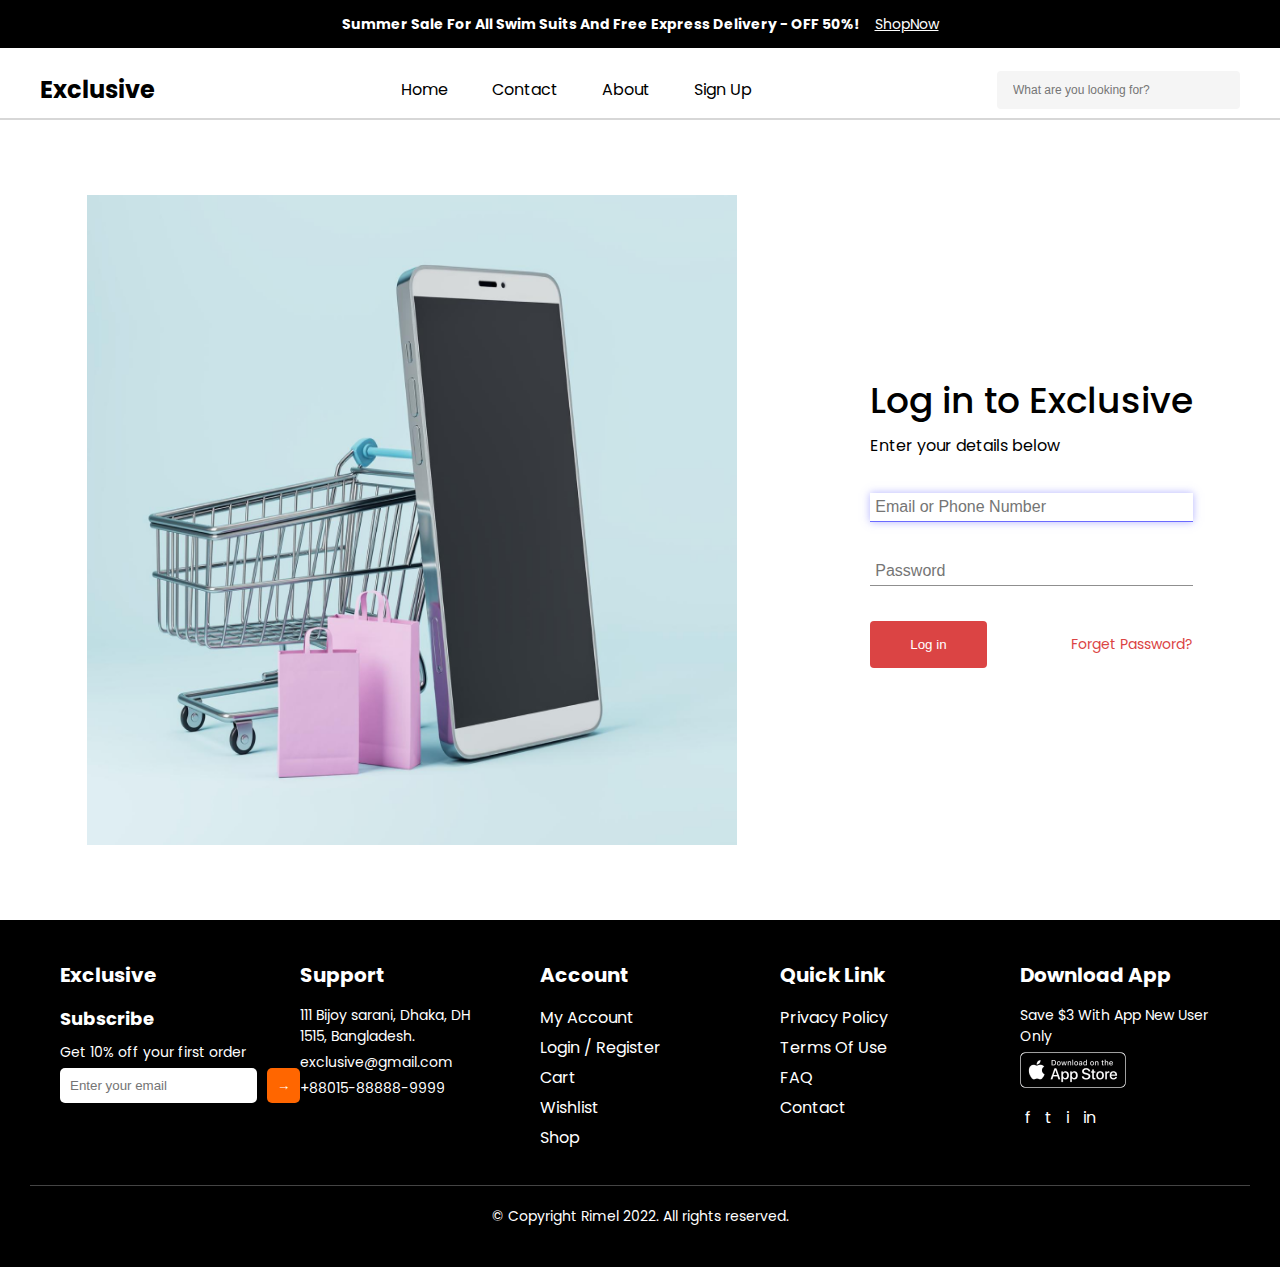
<file: index.html>
<!DOCTYPE html>
<html lang="en">
<head>
    <meta charset="UTF-8">
    <meta name="viewport" content="width=device-width, initial-scale=1.0">
    <title>Document</title>
    <link rel="stylesheet" href="css/importer.min.css">
    <link rel="stylesheet" href="https://cdnjs.cloudflare.com/ajax/libs/font-awesome/6.6.0/css/all.min.css" integrity="sha512-Kc323vGBEqzTmouAECnVceyQqyqdsSiqLQISBL29aUW4U/M7pSPA/gEUZQqv1cwx4OnYxTxve5UMg5GT6L4JJg==" crossorigin="anonymous" referrerpolicy="no-referrer" />
</head>
<body>
    <div class="announce">
        <div class="container">
            <div class="info">
                <h3>Summer Sale For All Swim Suits And Free Express Delivery - OFF 50%!</h3>
                <a>ShopNow</a>
            </div>
        </div>
    </div>

    <header class="header">
        <div class="container">
            <div class="navbar">
                <div class="logo">
                    <h2>Exclusive</h2>
                </div>

                <ul class="collection">
                    <li class="list"><a href="#">Home</a></li>
                    <li class="list"><a href="#">Contact</a></li>
                    <li class="list"><a href="#">About</a></li>
                    <li class="list"><a href="#">Sign Up</a></li>
                </ul>
                <div class="search">
                    <input type="text" placeholder="What are you looking for?" maxlength="30">
                </div>
                <div class="burger">
                    <i class="fa-solid fa-bars"></i>
                </div>
            </div>
        </div>
    </header>
    
    
    <div class="line"></div>

    <main class="main">
        <div class="container-new">
            <div class="content">
                <div class="image">
                    <img src="assets/phone.png">
                </div>
                <form action="" class="login">
                    <div class="login__title">
                        <h2>Log in to Exclusive</h2>
                        <p>Enter your details below</p>
                    </div>

                    <input type="text" placeholder="Email or Phone Number" required autofocus>
                    <input type="Password" placeholder="Password" required autocomplete="off">
                    <div class="login__buttons">
                        <div class="login-btn">
                            <button>Log in</button>
                        </div>
                        <div class="forgot-pass">
                            <a>Forget Password?</a>
                        </div>
                    </div>
                </form>
            </div>
        </div>
    </main>

    <footer class="footer">
        <div class="container">
            <div class="footer-contain">
                <div class="footer__section">
                    <h3>Exclusive</h3>
                    <h4>Subscribe</h4>
                    <p>Get 10% off your first order</p>
                    <div class="inp">
                        <input type="email" placeholder="Enter your email">
                        <button>→</button>
                    </div>
                </div>
                <div class="footer__section">
                    <h3>Support</h3>
                    <p>111 Bijoy sarani, Dhaka, DH 1515, Bangladesh.</p>
                    <p>exclusive@gmail.com</p>
                    <p>+88015-88888-9999</p>
                </div>
                <div class="footer__section first">
                    <h3>Account</h3>
                    <ul>
                        <li><a href="#">My Account</a></li>
                        <li><a href="#">Login / Register</a></li>
                        <li><a href="#">Cart</a></li>
                        <li><a href="#">Wishlist</a></li>
                        <li><a href="#">Shop</a></li>
                    </ul>
                </div>
                <div class="footer__section">
                    <h3>Quick Link</h3>
                    <ul>
                        <li><a href="#">Privacy Policy</a></li>
                        <li><a href="#">Terms Of Use</a></li>
                        <li><a href="#">FAQ</a></li>
                        <li><a href="#">Contact</a></li>
                    </ul>
                </div>
                <div class="footer__section">
                    <h3>Download App</h3>
                    <p>Save $3 With App New User Only</p>
                    <img src="assets/download-appstore.png">
                    <div class="social-icons">
                        <a href="#">f</a>
                        <a href="#">t</a>
                        <a href="#">i</a>
                        <a href="#">in</a>
                    </div>
                </div>
            </div>
            <div class="footer__copyright">
                <p>© Copyright Rimel 2022. All rights reserved.</p>
            </div>
        </div>
    </footer>
    
    <script src="js/app.js"></script>
</body>
</html>
</file>
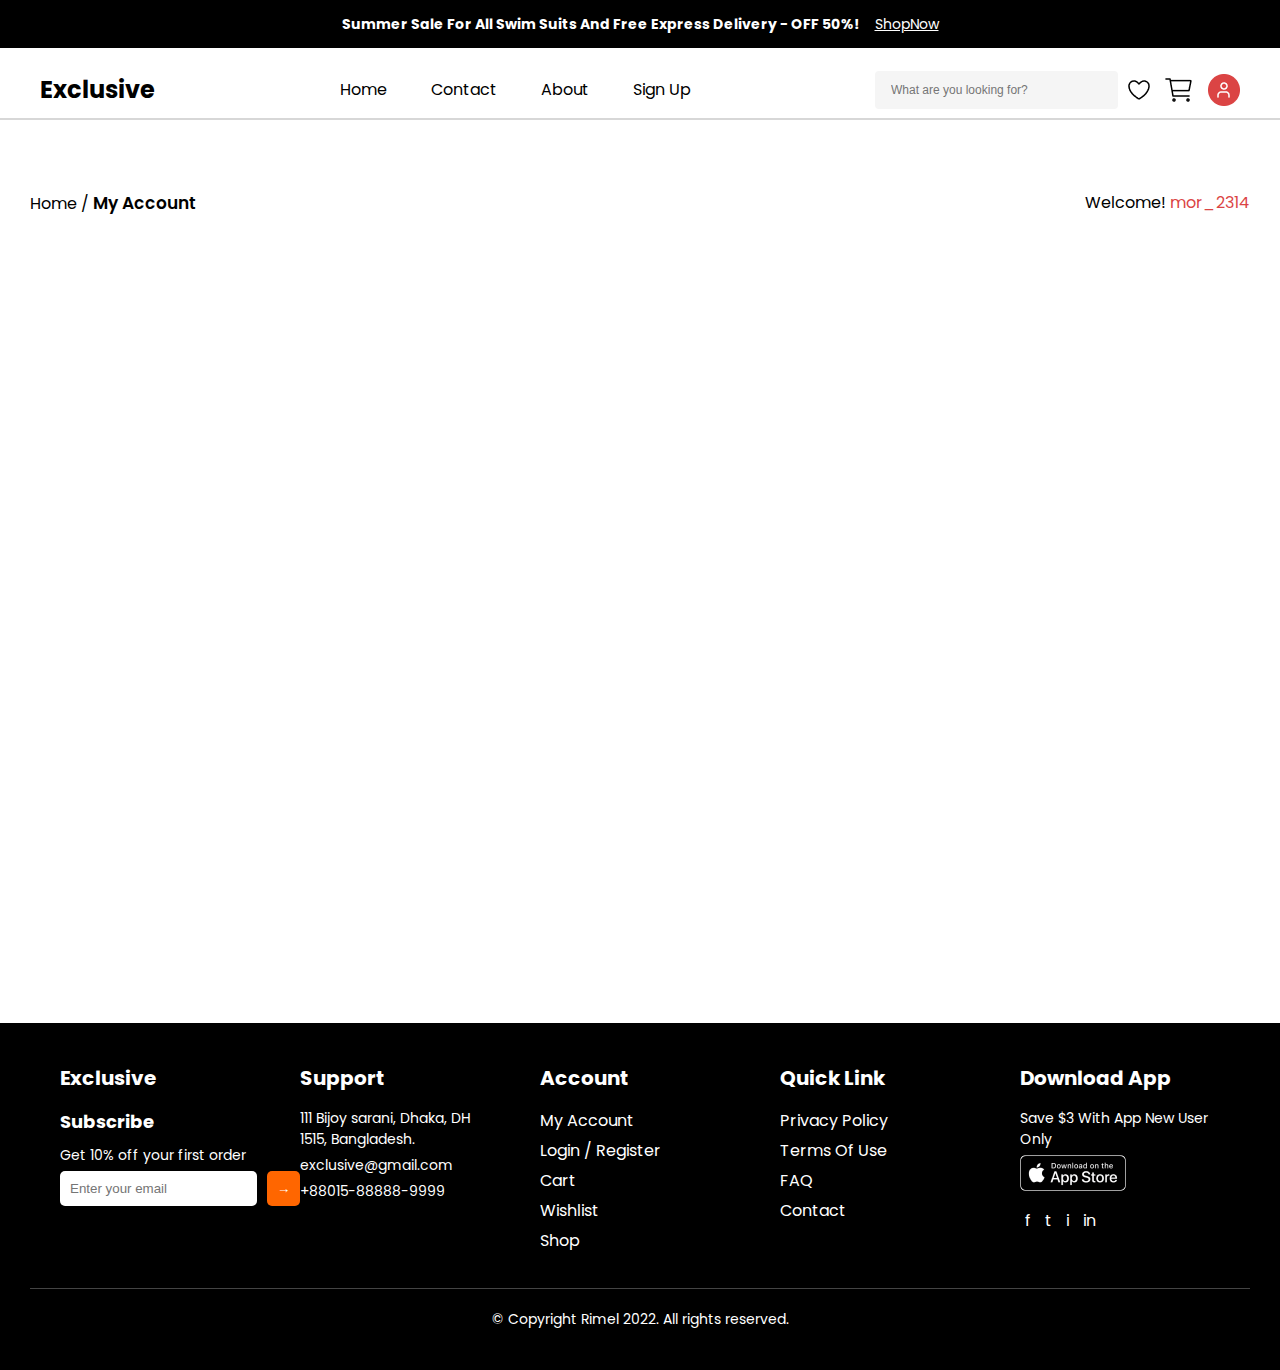
<file: pages/profile.html>
<!DOCTYPE html>
<html lang="en">
<head>
    <meta charset="UTF-8">
    <meta name="viewport" content="width=device-width, initial-scale=1.0">
    <title>Document</title>
    <link rel="stylesheet" href="/css//main.min.css">
    <link rel="stylesheet" href="https://cdnjs.cloudflare.com/ajax/libs/font-awesome/6.6.0/css/all.min.css" integrity="sha512-Kc323vGBEqzTmouAECnVceyQqyqdsSiqLQISBL29aUW4U/M7pSPA/gEUZQqv1cwx4OnYxTxve5UMg5GT6L4JJg==" crossorigin="anonymous" referrerpolicy="no-referrer" />
</head>
<body>
    <div class="announce">
        <div class="container">
            <div class="info">
                <h3>Summer Sale For All Swim Suits And Free Express Delivery - OFF 50%!</h3>
                <a>ShopNow</a>
            </div>
        </div>
    </div>

    <header class="header">
        <div class="container">
            <div class="navbar">
                <div class="logo">
                    <h2>Exclusive</h2>
                </div>

                <ul class="collection">
                    <li class="list"><a href="#">Home</a></li>
                    <li class="list"><a href="#">Contact</a></li>
                    <li class="list"><a href="#">About</a></li>
                    <li class="list"><a href="#">Sign Up</a></li>
                </ul>
                <div class="search">
                    <input type="text" placeholder="What are you looking for?" maxlength="30">
                    <div class="pngs">
                        <img src="/assets/Vector.png" alt="">
                        <img src="/assets/Cart1 with buy.png" alt="">
                        <img src="/assets/user.png" alt="">
                    </div>
                </div>
                <div class="burger">
                    <i class="fa-solid fa-bars"></i>
                </div>
            </div>
        </div>
    </header>
    <div class="line"></div>

    <div class="path">
        <div class="container">
            <div class="path-info">
                <div class="history">
                    <h4>Home / <span>My Account</span></h4>
                </div>
                <div class="user"><h4>Welcome! <span>mor_2314</span></h4></div>
            </div>
        </div>
    </div>

    <main class="main">
        <div class="container">
            <div class="profile">
                <div class="sidebar">
                  <h4 class="sidebar__title">Manage My Account</h4>
                  <ul class="sidebar__menu">
                    <li class="sidebar__menu-item active">My Profile</li>
                    <li class="sidebar__menu-item">Address Book</li>
                    <li class="sidebar__menu-item">My Payment Options</li>
                  </ul>
              
                  <h4 class="sidebar__title">My Orders</h4>
                  <ul class="sidebar__menu">
                    <li class="sidebar__menu-item">My Returns</li>
                    <li class="sidebar__menu-item">My Cancellations</li>
                  </ul>
              
                  <h4 class="sidebar__title">My WishList</h4>
                </div>
              
                <div class="content">
                  <h2 class="content__title">Edit Your Profile</h2>
                  <form class="form">
                    <div class="form-group">
                      <label>First Name</label>
                      <input type="text" value="Md" disabled>
                    </div>
                    <div class="form-group">
                      <label>Last Name</label>
                      <input type="text" value="Rimel" disabled>
                    </div>
                    <div class="form-group">
                      <label>Email</label>
                      <input type="email" value="rimel1111@gmail.com" disabled>
                    </div>
                    <div class="form-group">
                      <label>Address</label>
                      <input type="text" value="Kingston, 5236, United State" disabled>
                    </div>
                    <div class="form-group">
                      <label>Current Password</label>
                      <input type="password" placeholder="Current Passwod">
                    </div>
                    <div class="form-group">
                      <label>New Password</label>
                      <input type="password" placeholder="New Password">
                    </div>
                    <div class="form-group">
                      <label>Confirm New Password</label>
                      <input type="password" placeholder="Confirm New Password">
                    </div>
                    <div class="form-actions">
                      <button type="button" class="cancel">Cancel</button>
                      <button type="submit" class="save">Save Changes</button>
                    </div>
                  </form>
                </div>
              </div>
        </div>
    </main>

    <footer class="footer">
        <div class="container">
            <div class="footer-contain">
                <div class="footer__section">
                    <h3>Exclusive</h3>
                    <h4>Subscribe</h4>
                    <p>Get 10% off your first order</p>
                    <div class="inp">
                        <input type="email" placeholder="Enter your email">
                        <button>→</button>
                    </div>
                </div>
                <div class="footer__section">
                    <h3>Support</h3>
                    <p>111 Bijoy sarani, Dhaka, DH 1515, Bangladesh.</p>
                    <p>exclusive@gmail.com</p>
                    <p>+88015-88888-9999</p>
                </div>
                <div class="footer__section first">
                    <h3>Account</h3>
                    <ul>
                        <li><a href="#">My Account</a></li>
                        <li><a href="#">Login / Register</a></li>
                        <li><a href="#">Cart</a></li>
                        <li><a href="#">Wishlist</a></li>
                        <li><a href="#">Shop</a></li>
                    </ul>
                </div>
                <div class="footer__section">
                    <h3>Quick Link</h3>
                    <ul>
                        <li><a href="#">Privacy Policy</a></li>
                        <li><a href="#">Terms Of Use</a></li>
                        <li><a href="#">FAQ</a></li>
                        <li><a href="#">Contact</a></li>
                    </ul>
                </div>
                <div class="footer__section">
                    <h3>Download App</h3>
                    <p>Save $3 With App New User Only</p>
                    <img src="/assets/download-appstore.png">
                    <div class="social-icons">
                        <a href="#">f</a>
                        <a href="#">t</a>
                        <a href="#">i</a>
                        <a href="#">in</a>
                    </div>
                </div>
            </div>
            <div class="footer__copyright">
                <p>© Copyright Rimel 2022. All rights reserved.</p>
            </div>
        </div>
    </footer>
</body>
</html>
</file>
<file: css/importer.min.css>
@import"https://fonts.googleapis.com/css2?family=Poppins:wght@400;500;600;700&display=swap";body{font-family:"Poppins",sans-serif}*{margin:0;padding:0;box-sizing:border-box}:root{--red: #DB4444}.container{max-width:1260px;width:100%;margin:0 auto;padding:0 20px}.line{border:.2px solid rgba(0,0,0,.1568627451)}.announce{background:#000;color:#fff}.announce .info{display:flex;align-items:center;justify-content:center;gap:15px;height:48px;cursor:default}.announce .info h3{font-size:14px}.announce .info a{text-decoration:underline;cursor:pointer;font-size:14px}.navbar{display:flex;justify-content:space-between;align-items:center;height:70px;padding:13px 10px 0 10px}.navbar .logo{font-weight:700;cursor:pointer}.navbar .collection{display:flex;gap:44px;list-style-type:none;font-size:16px}.navbar .collection a{text-decoration:none;color:#000;transition:.3s ease}.navbar .collection a:hover{color:var(--red)}.navbar .search{position:relative}.navbar .search input{width:243px;height:38px;background:#f5f5f5;font-size:12px;border:1px solid rgba(0,0,0,0);padding:15px;border-radius:4px;transition:border-color .3s ease,box-shadow .3s ease;outline:none}.navbar .search input:focus{border-color:#6a6aff;box-shadow:0 0 8px rgba(106,106,255,.5)}.navbar .search i{position:absolute;right:15px;bottom:12px}.burger{display:none;cursor:pointer}@media(max-width: 960px){.announce .info h3{font-size:13px}.navbar{position:relative;justify-content:space-between;align-items:center}.collection{display:none;flex-direction:column;width:100%;transition:max-height .3s ease-out,opacity .3s ease-out;max-height:0;overflow:hidden;opacity:0}.search{display:none}.burger{display:block}.collection.show{display:flex;max-height:500px;opacity:1}}@media(max-width: 400px){.announce .info h3{font-size:11px}}.container-new{max-width:1600px;width:100%;margin:0 auto;padding:0 20px}.main{padding-top:50px;padding-bottom:50px}.main .content{display:flex;justify-content:space-around;align-items:center;height:700px}.main .content .image{width:650px;height:650px;display:flex;align-items:center;justify-content:center;background:#cbe4e8}.main .content .image img{width:100%;height:100%;-o-object-fit:fill;object-fit:fill}.main .login{display:flex;flex-direction:column;gap:35px}.main .login__title{display:flex;gap:5px;flex-direction:column}.main .login__title h2{font-size:36px;font-weight:500}.main .login input{border:none;border-bottom:1px solid rgba(0,0,0,.4392156863);font-size:16px;font-weight:400;outline:none;padding:5px;transition:border-color .3s ease,box-shadow .3s ease}.main .login input:focus{border-bottom:1px solid #6a6aff;box-shadow:0 0 8px rgba(106,106,255,.5)}.main .login__buttons{display:flex;justify-content:space-between;align-items:center}.main .login__buttons .forgot-pass{font-size:14px;color:var(--red);cursor:pointer;transition:.3s ease}.main .login__buttons .forgot-pass:hover{color:#6a6aff}.main .login__buttons .login-btn button{padding:16px 40px;border-radius:4px;border:none;background:var(--red);color:#fff;font-weight:500;transition:.3s ease;cursor:pointer}.main .login__buttons .login-btn button:hover{background:#6a6aff}@media(max-width: 786px){.main .content{flex-direction:column;align-items:center;justify-content:center;padding-bottom:100px}.main .content .image{display:none;background:none;width:50%;margin-right:0}.main .content .image img{width:100%;-o-object-fit:contain;object-fit:contain}}@media(max-width: 1080px){.main .content .image{background:none;width:45%;margin-right:20px}.main .content .image img{width:100%;-o-object-fit:contain;object-fit:contain}}.footer{background-color:#000;color:#fff;padding:40px 0}.footer .footer-contain{display:flex;justify-content:space-between;align-items:flex-start;max-width:1200px;margin:0 auto;flex-wrap:nowrap}.footer .footer__section{flex:1;min-width:180px;max-width:200px;margin:0 20px}.footer .footer__section .inp{display:flex}.footer .footer__section h3{margin-bottom:15px;font-size:20px;font-weight:bold}.footer .footer__section h4{margin-bottom:10px;font-size:18px;font-weight:bold}.footer .footer__section p{margin:5px 0;font-size:14px}.footer .footer__section input[type=email]{padding:10px;border:none;border-radius:5px;margin-right:10px}.footer .footer__section button{padding:10px;background-color:#f60;color:#fff;border:none;border-radius:5px;cursor:pointer}.footer .footer__section ul{list-style-type:none;padding:0}.footer .footer__section ul li{margin:5px 0}.footer .footer__section ul li a{color:#fff;text-decoration:none}.footer .footer__section ul li a:hover{text-decoration:underline}.footer .footer__section .social-icons{margin-top:10px}.footer .footer__section .social-icons a{color:#fff;margin:0 5px;text-decoration:none}.footer .footer__copyright{text-align:center;margin-top:30px;padding-top:20px;border-top:1px solid #444}.footer .footer__copyright p{font-size:14px}@media(max-width: 1120px){.footer-contain{flex-direction:column;align-items:center}.footer__section{display:none}.footer__section:first-of-type{display:block}.footer__copyright{display:block;margin-top:20px;text-align:center}}@media(max-width: 480px){h3{font-size:16px}h4{font-size:14px}p,button{font-size:12px}input[type=email]{width:90%;margin-bottom:10px}.social-icons{margin-top:10px}.social-icons a{margin:0 5px;font-size:12px}}.announce .info{transition:transform .3s ease,background-color .3s ease}.announce .info:hover{background-color:rgba(255,255,255,.1);transform:translateY(-2px)}.footer .footer__section{transition:transform .3s ease,box-shadow .3s ease}.footer .footer__section:hover{transform:scale(1.05);box-shadow:0 4px 20px rgba(0,0,0,.2)}.footer button{transition:background-color .3s ease,transform .3s ease}.footer button:hover{background-color:#ff8533;transform:translateY(-3px)}.login__buttons .login-btn button{transition:background .3s ease,transform .3s ease}.login__buttons .login-btn button:hover{background:#6a6aff;transform:translateY(-3px) rotateY(5deg)}.login__buttons .forgot-pass{transition:color .3s ease}.login__buttons .forgot-pass:hover{color:#6a6aff;text-decoration:underline;transform:scale(1.1)}.navbar .collection a{transition:color .3s ease,transform .3s ease,text-shadow .3s ease}.navbar .collection a:hover{color:var(--red);transform:translateY(-3px) scale(1.05);text-shadow:0 0 10px rgba(106,106,255,.7)}.navbar .burger{transition:transform .3s ease}.navbar .burger:hover{transform:rotate(90deg) scale(1.1)}.image{transition:transform .3s ease,box-shadow .3s ease}.image:hover{transform:perspective(600px) rotateY(10deg) scale(1.05);box-shadow:0 10px 30px rgba(0,0,0,.3)}.burger-menu{transition:opacity .3s ease}.burger-menu.show{opacity:1;transform:translateZ(0);animation:pop-in .3s forwards}@keyframes pop-in{0%{opacity:0;transform:scale(0.8)}100%{opacity:1;transform:scale(1)}}/*# sourceMappingURL=importer.min.css.map */
</file>
<file: css/main.min.css>
@import"https://fonts.googleapis.com/css2?family=Poppins:wght@400;500;600;700&display=swap";.announce{background:#000;color:#fff}.announce .info{display:flex;align-items:center;justify-content:center;gap:15px;height:48px;cursor:default}.announce .info h3{font-size:14px}.announce .info a{text-decoration:underline;cursor:pointer;font-size:14px}.navbar{display:flex;justify-content:space-between;align-items:center;height:70px;padding:13px 10px 0 10px}.navbar .logo{font-weight:700;cursor:pointer}.navbar .collection{display:flex;gap:44px;list-style-type:none;font-size:16px}.navbar .collection a{text-decoration:none;color:#000;transition:.3s ease}.navbar .collection a:hover{color:var(--red)}.navbar .search{display:flex;align-items:center;gap:10px}.navbar .search input{width:243px;height:38px;background:#f5f5f5;font-size:12px;border:1px solid rgba(0,0,0,0);padding:15px;border-radius:4px;transition:border-color .3s ease,box-shadow .3s ease;outline:none}.navbar .search input:focus{border-color:#6a6aff;box-shadow:0 0 8px rgba(106,106,255,.5)}.navbar .search i{position:absolute;right:50px;bottom:12px}.navbar .search .pngs{display:flex;align-items:center;gap:13px}.burger{display:none;cursor:pointer}@media(max-width: 960px){.announce .info h3{font-size:13px}.navbar{position:relative;justify-content:space-between;align-items:center}.navbar .search{display:none}.navbar .search .pngs{display:none}.collection{display:none;flex-direction:column;width:100%;transition:max-height .3s ease-out,opacity .3s ease-out;max-height:0;overflow:hidden;opacity:0}.burger{display:block}.collection.show{display:flex;max-height:500px;opacity:1}}@media(max-width: 400px){.announce .info h3{font-size:11px}}body{font-family:"Poppins",sans-serif}*{margin:0;padding:0;box-sizing:border-box}:root{--red: #DB4444}.container{max-width:1260px;width:100%;margin:0 auto;padding:0 20px}.line{border:.2px solid rgba(0,0,0,.1568627451)}.path{padding:70px 0}.path .path-info{display:flex;justify-content:space-between}.path .path-info .history h4{font-weight:400}.path .path-info .history h4 span{font-weight:550;font-size:17px}.path .path-info .user h4{font-weight:400}.path .path-info .user h4 span{color:var(--red)}@media(max-width: 500px){.path .path-info .history h4{font-weight:400}.path .path-info .history h4 span{font-weight:550;font-size:14px}h4{font-size:10px}}@media(max-width: 400px){.path .path-info .history h4{font-weight:400}.path .path-info .history h4 span{font-weight:550;font-size:14px}h4{font-size:10px}.user{display:none}}.main{padding-bottom:100px}.profile{display:flex;padding:30px;background-color:#fff;width:100%;max-width:1200px;margin:20px auto;border-radius:8px;box-shadow:0 4px 16px rgba(0,0,0,.05)}.profile .sidebar{width:250px}.profile .sidebar__title{margin-bottom:10px;font-size:16px;color:#444;font-weight:700;padding-bottom:10px;border-bottom:1px solid #ddd}.profile .sidebar__menu{list-style:none;padding:20px 0;margin-top:15px}.profile .sidebar__menu-item{padding:15px 0;color:#666;font-weight:600;font-size:16px;cursor:pointer;transition:all .3s ease}.profile .sidebar__menu-item:hover{color:#ff3b3f}.profile .sidebar__menu-item.active{color:#ff3b3f}.profile .content{flex:1;margin-left:60px}.profile .content__title{font-size:24px;color:#444;margin-bottom:30px}.profile .form{display:flex;flex-wrap:wrap}.profile .form .form-group{width:50%;padding:15px}.profile .form .form-group label{display:block;font-size:14px;margin-bottom:8px;color:#444}.profile .form .form-group input{width:100%;padding:12px;border:1px solid #ddd;border-radius:6px;background-color:#f9f9f9;transition:border-color .3s ease,background-color .3s ease}.profile .form .form-group input:hover,.profile .form .form-group input:focus{border-color:#ff3b3f;background-color:#fff}.profile .form .form-actions{width:100%;display:flex;justify-content:flex-end;margin-top:30px}.profile .form .form-actions .cancel,.profile .form .form-actions .save{padding:12px 25px;border:none;border-radius:6px;cursor:pointer;font-size:14px;font-weight:600;transition:background-color .3s ease}.profile .form .form-actions .cancel.cancel,.profile .form .form-actions .save.cancel{background-color:#fff;color:#ff3b3f;margin-right:10px;border:1px solid #ff3b3f}.profile .form .form-actions .cancel.cancel:hover,.profile .form .form-actions .save.cancel:hover{background-color:#ffebeb}.profile .form .form-actions .cancel.save,.profile .form .form-actions .save.save{background-color:#ff3b3f;color:#fff}.profile .form .form-actions .cancel.save:hover,.profile .form .form-actions .save.save:hover{background-color:#d92b2f}@media screen and (max-width: 960px){.profile{flex-direction:column;padding:20px}.profile .sidebar{width:100%;margin-bottom:20px}.profile .sidebar__menu{display:flex;flex-wrap:wrap;justify-content:space-between}.profile .sidebar__menu-item{width:48%;padding:10px 0;text-align:center}.profile .sidebar__menu-item:hover{background-color:#f8f8f8;border-radius:5px}.profile .content{margin-left:0}.profile .content__title{font-size:20px;text-align:center;margin-bottom:20px}.profile .form{flex-direction:column}.profile .form .form-group{width:100%;padding:10px}.profile .form .form-actions{justify-content:center}.profile .form .form-actions .cancel,.profile .form .form-actions .save{width:100%;margin-bottom:10px}}@media screen and (max-width: 640px){.profile{padding:10px}.profile .sidebar__menu-item{width:100%;padding:12px 0}.profile .content__title{font-size:18px;text-align:left}.profile .form .form-actions{flex-direction:column}.profile .form .form-actions .cancel,.profile .form .form-actions .save{width:100%;margin-bottom:10px}}@media screen and (max-width: 480px){.profile{padding:5px}.profile .sidebar__menu-item{font-size:14px;padding:8px 0}.profile .content__title{font-size:16px}.profile .form .form-group{padding:8px}.profile .form .form-actions .cancel,.profile .form .form-actions .save{padding:10px;font-size:12px}}.sidebar__menu-item{position:relative;overflow:hidden;transition:all .2s ease-in-out;color:#666}.sidebar__menu-item:after{content:"Change it! :)";position:absolute;top:50%;left:120%;transform:translateY(-50%);color:#ff3b3f;font-size:14px;opacity:0;transition:all .3s ease-in-out}.sidebar__menu-item:hover{color:#ff3b3f;background-color:rgba(255,59,63,.1);transform:translateX(5px);border-radius:6px}.sidebar__menu-item:hover:after{left:calc(100% + 10px);opacity:1}.form-actions .cancel,.form-actions .save{position:relative;overflow:hidden;z-index:1;transition:background-color .2s ease,transform .2s ease,box-shadow .2s ease;box-shadow:0 4px 6px rgba(0,0,0,.1)}.form-actions .cancel:hover,.form-actions .save:hover{background-color:#ff2226;box-shadow:0 6px 12px rgba(0,0,0,.2);transform:translateY(-2px);transition:all .3s ease-in-out}.form-actions .cancel:hover:before,.form-actions .save:hover:before{content:"";position:absolute;top:50%;left:50%;transform:translate(-50%, -50%) scale(0);width:300%;height:300%;background-color:rgba(255,255,255,.15);border-radius:50%;transition:transform .6s ease;z-index:0}.form-actions .cancel:hover:before,.form-actions .save:hover:before{transform:translate(-50%, -50%) scale(1)}.form-actions .cancel:active,.form-actions .save:active{transform:translateY(0);box-shadow:0 3px 6px rgba(0,0,0,.15)}.form-group input{transition:border-color .2s ease,box-shadow .2s ease,background-color .2s ease}.form-group input:focus{border-color:#ff3b3f;box-shadow:0 0 12px rgba(255,59,63,.2);background-color:rgba(255,59,63,.05)}.profile{opacity:0;transform:translateY(10px);animation:smoothFadeIn .8s ease-in-out forwards}@keyframes smoothFadeIn{0%{opacity:0;transform:translateY(10px)}100%{opacity:1;transform:translateY(0)}}.form-group{transition:background-color .2s ease}.form-group:hover{background-color:#f9f9f9}.sidebar{transition:transform .3s ease-in-out}.sidebar:hover{transform:translateX(4px)}.footer{background-color:#000;color:#fff;padding:40px 0}.footer .footer-contain{display:flex;justify-content:space-between;align-items:flex-start;max-width:1200px;margin:0 auto;flex-wrap:nowrap}.footer .footer__section{flex:1;min-width:180px;max-width:200px;margin:0 20px}.footer .footer__section .inp{display:flex}.footer .footer__section h3{margin-bottom:15px;font-size:20px;font-weight:bold}.footer .footer__section h4{margin-bottom:10px;font-size:18px;font-weight:bold}.footer .footer__section p{margin:5px 0;font-size:14px}.footer .footer__section input[type=email]{padding:10px;border:none;border-radius:5px;margin-right:10px}.footer .footer__section button{padding:10px;background-color:#f60;color:#fff;border:none;border-radius:5px;cursor:pointer}.footer .footer__section ul{list-style-type:none;padding:0}.footer .footer__section ul li{margin:5px 0}.footer .footer__section ul li a{color:#fff;text-decoration:none}.footer .footer__section ul li a:hover{text-decoration:underline}.footer .footer__section .social-icons{margin-top:10px}.footer .footer__section .social-icons a{color:#fff;margin:0 5px;text-decoration:none}.footer .footer__copyright{text-align:center;margin-top:30px;padding-top:20px;border-top:1px solid #444}.footer .footer__copyright p{font-size:14px}@media(max-width: 1120px){.footer-contain{flex-direction:column;align-items:center}.footer__section{display:none}.footer__section:first-of-type{display:block}.footer__copyright{display:block;margin-top:20px;text-align:center}}@media(max-width: 480px){h3{font-size:16px}h4{font-size:14px}p,button{font-size:12px}input[type=email]{width:90%;margin-bottom:10px}.social-icons{margin-top:10px}.social-icons a{margin:0 5px;font-size:12px}}/*# sourceMappingURL=main.min.css.map */
</file>
